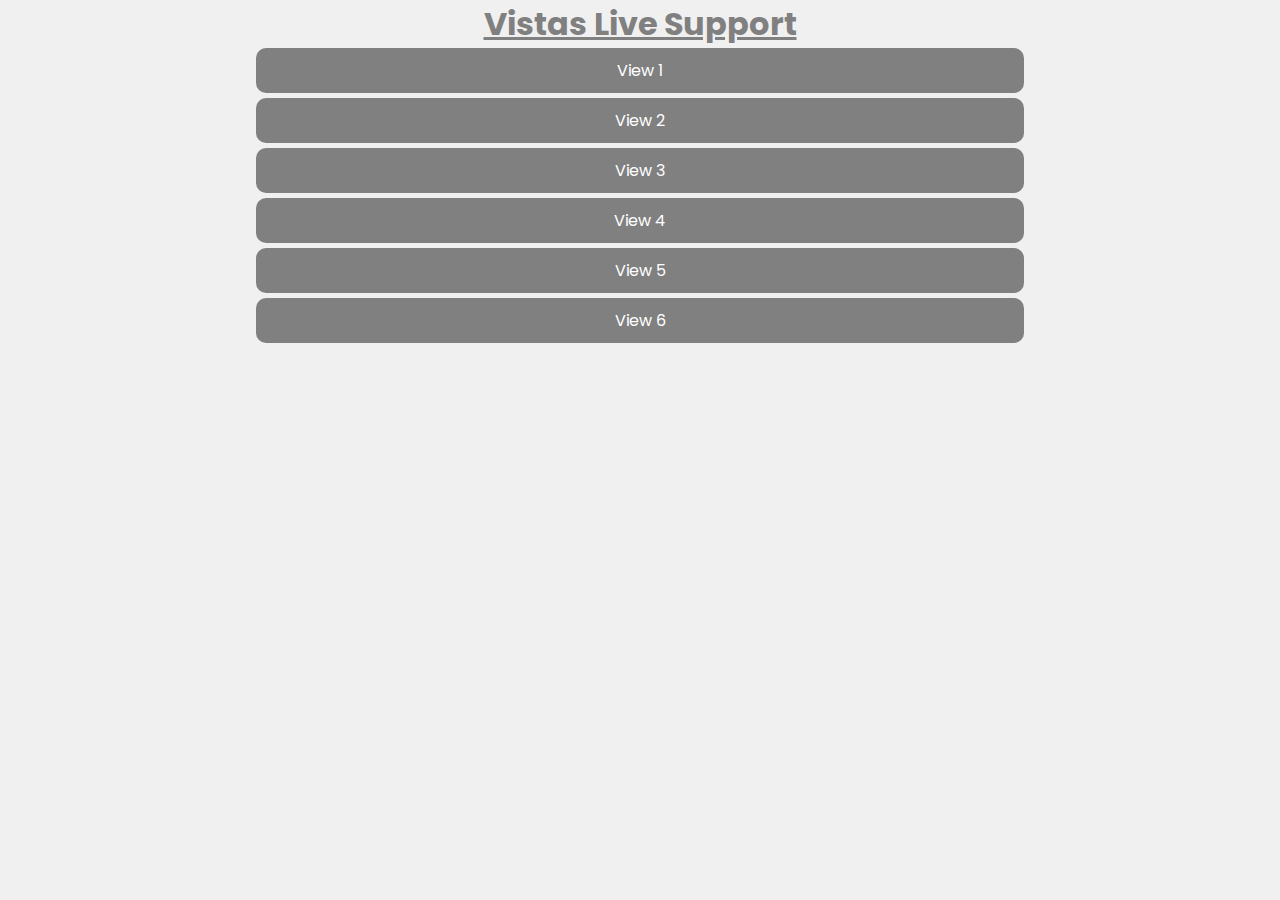
<file: index.html>
<!DOCTYPE html>
<html lang="en">
  <head>
    <meta charset="UTF-8" />
    <meta name="viewport" content="width=device-width, initial-scale=1.0" />
    <title>Index | Lista de vistas</title>
    <link
      href="https://fonts.googleapis.com/css2?family=Poppins&display=swap"
      rel="stylesheet"
    />
  </head>
  <style>
    *,
    *:after,
    *:before {
      box-sizing: border-box;
      margin: 0;
      padding: 0;
    }
    body {
      margin: 0;
      padding: 0;
      width: 100%;
      height: 100vh;
      background-color: #f0f0f0;
      font-family: "Poppins", sans-serif;
    }
    h1 {
      text-align: center;
      color: gray;
      text-decoration: underline;
    }
    ul {
      list-style: none;
      margin: 0;
      padding: 0;
      text-align: center;
    }
    li {
      width: 60%;
      margin: 0 auto;
      margin-bottom: 5px;
    }
    a {
      background-color: gray;
      padding: 10px;
      color: white;
      text-decoration: none;
      border-radius: 10px;
      display: block;
      transition: background 0.5s;
    }
    a:hover {
      background-color: lightgray;
    }
    a:focus {
      outline: none;
    }
  </style>
  <body>
    <h1>Vistas Live Support</h1>
    <ul>
      <li>
        <a href="view1.html" title="link a vista 1" target="_blank">View 1</a>
      </li>
      <li>
        <a href="view2.html" title="link a vista 2" target="_blank">View 2</a>
      </li>
      <li>
        <a href="view3.html" title="link a vista 3" target="_blank">View 3</a>
      </li>
      <li>
        <a href="view4.html" title="link a vista 4" target="_blank">View 4</a>
      </li>
      <li>
        <a href="view5.html" title="link a vista 5" target="_blank">View 5</a>
      </li>
      <li>
        <a href="view6.html" title="link a vista 6" target="_blank">View 6</a>
      </li>
    </ul>
  </body>
</html>
</file>
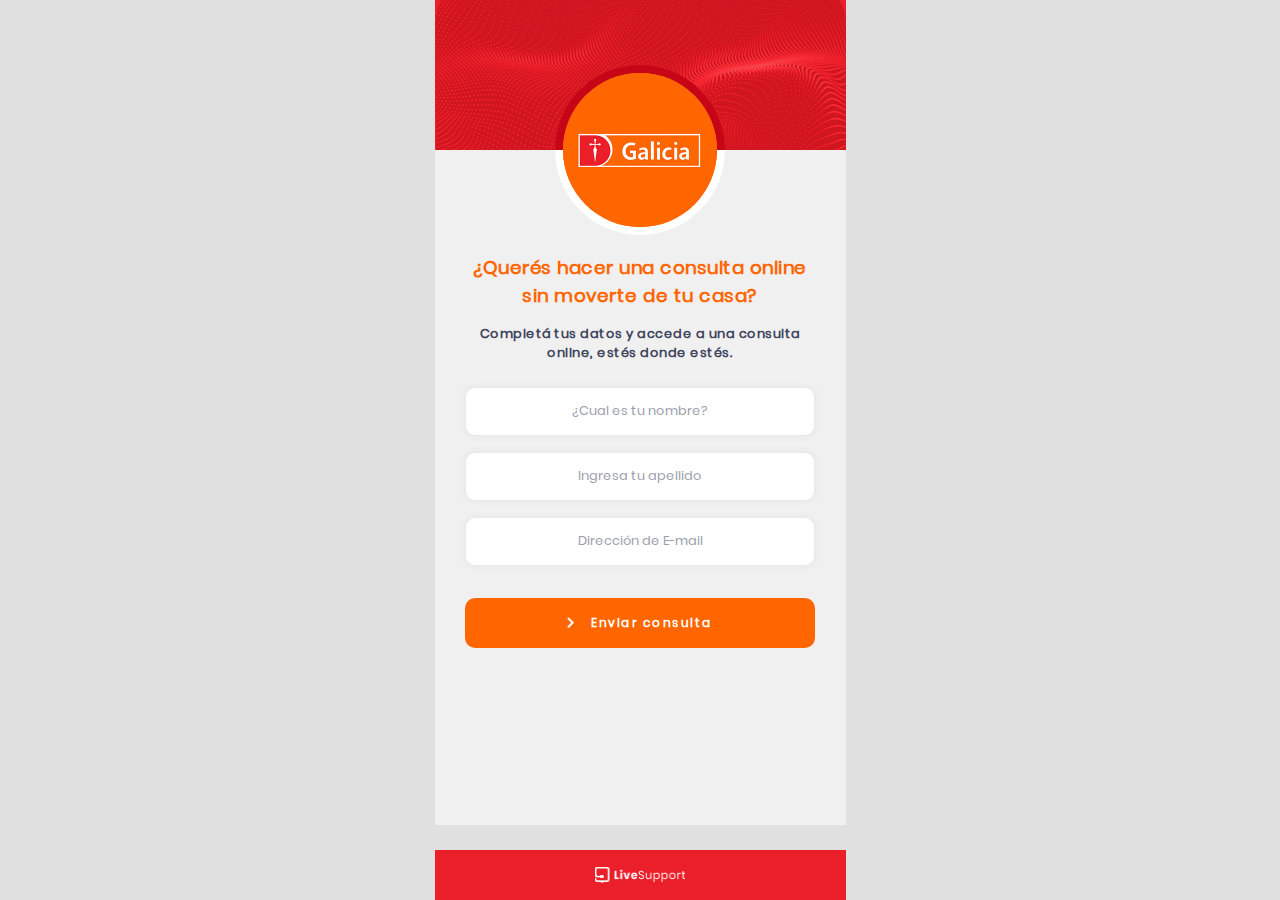
<file: view1.html>
<!DOCTYPE html>
<html lang="en">
  <head>
    <meta charset="UTF-8" />
    <meta name="viewport" content="width=device-width, initial-scale=1.0" />
    <title>View 1</title>
    <!-- Normalize -->
    <link rel="stylesheet" href="assets/css/normalize.css" />
    <link rel="stylesheet" href="assets/css/all.css" />
    <!-- Global -->
    <link rel="stylesheet" href="assets/css/estilos.css" />
  </head>

  <body>
    <div class="wrapper">
      <header class="header" id="header">
        <div class="header_logo" id="logo">
          <!-- Logo carga como backgorund -->
        </div>
      </header>
      <main class="main" id="main">
        <form action="" class="main_form">
          <h2 class="main_form-title">
            ¿Querés hacer una consulta online sin moverte de tu casa?
          </h2>
          <p class="main_form-text">
            Completá tus datos y accede a una consulta online, estés donde
            estés.
          </p>
          <label for="name" class="main_form-label">
            <input
              class="main_form-input"
              type="text"
              id="name"
              placeholder="¿Cual es tu nombre?"
              required
              autocomplete="off"
            />
          </label>
          <label for="lastname" class="main_form-label">
            <input
              class="main_form-input"
              type="text"
              id="lastname"
              placeholder="Ingresa tu apellido"
              required
              autocomplete="off"
            />
          </label>
          <label for="email" class="main_form-label">
            <input
              class="main_form-input"
              type="email"
              id="name"
              placeholder="Dirección de E-mail"
              required
              autocomplete="off"
            />
          </label>
          <button type="submit" id="" class="main_form-button">
            <i class="fas fa-chevron-right"></i>
            Enviar consulta
          </button>
        </form>
      </main>
      <footer class="footer" id="footer">
        <img
          src="assets/img/logo_liveSupport.png"
          alt="Logo LiveSupport"
          class="footer_logo"
          width="90px"
        />
      </footer>
    </div>
  </body>
</html>
</file>
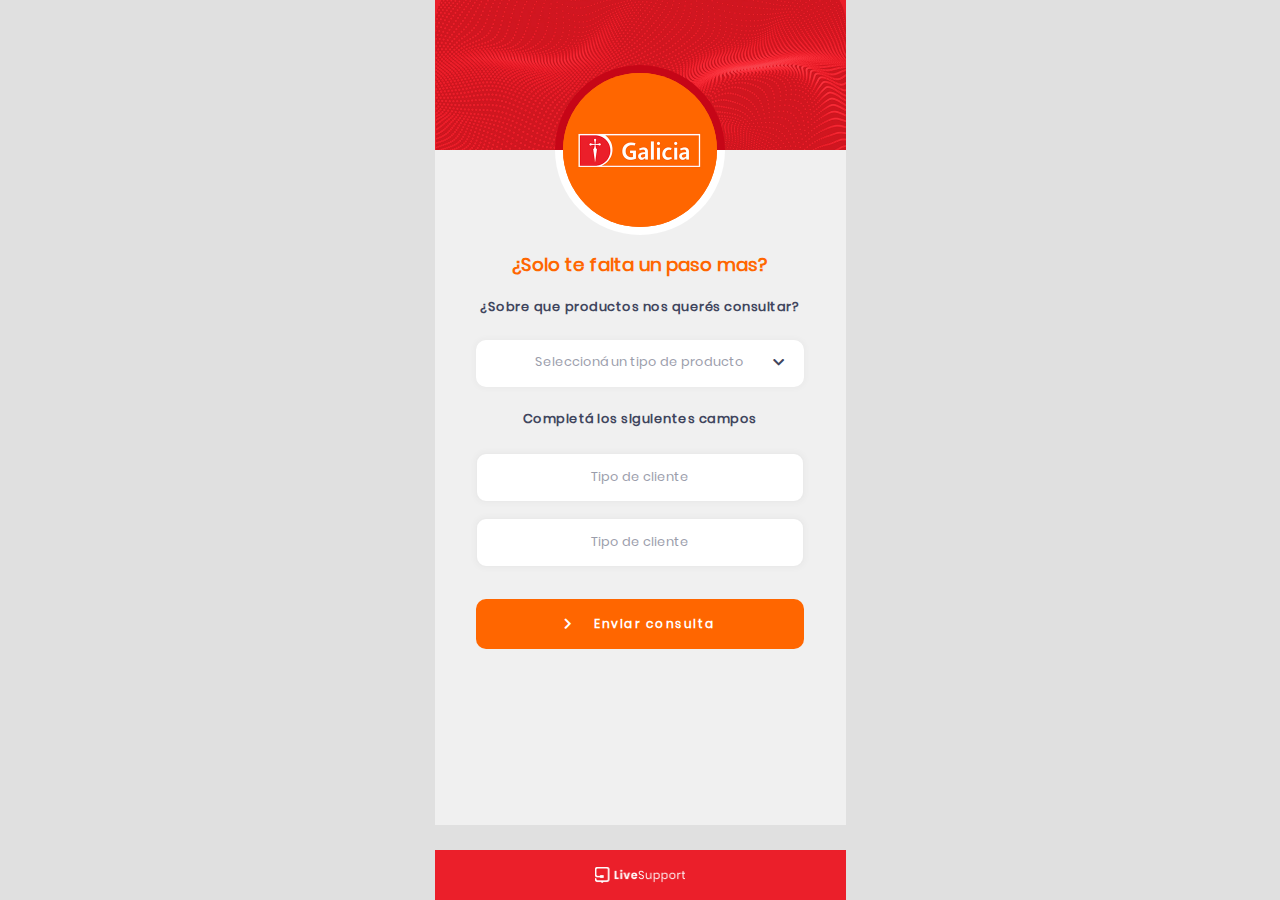
<file: view2.html>
<!DOCTYPE html>
<html lang="en">
  <head>
    <meta charset="UTF-8" />
    <meta name="viewport" content="width=device-width, initial-scale=1.0" />
    <title>View 2</title>
    <!-- Normalize -->
    <link rel="stylesheet" href="assets/css/normalize.css" />
    <link rel="stylesheet" href="assets/css/all.css" />
    <!-- Global -->
    <link rel="stylesheet" href="assets/css/estilos.css" />
  </head>

  <body>
    <div class="wrapper">
      <header class="header" id="header">
        <div class="header_logo" id="logo">
          <!-- Logo carga como backgorund -->
        </div>
      </header>
      <main class="main" id="main">
        <form action="" class="main_form--view2">
          <h2 class="main_form--view2-title">
            ¿Solo te falta un paso mas?
          </h2>
          <p class="main_form--view2-text">
            ¿Sobre que productos nos querés consultar?
          </p>
          <!-- Select -->
          <div class="select-box">
            <div class="options-container">
              <div class="option">
                <input type="radio" class="radio" id="film" name="category" />
                <label for="film">Tarjetas Galicia</label>
              </div>

              <div class="option">
                <input type="radio" class="radio" id="art" name="category" />
                <label for="art">Cuentas Galicia</label>
              </div>

              <div class="option">
                <input type="radio" class="radio" id="music" name="category" />
                <label for="music">Préstamos Personales</label>
              </div>

              <div class="option">
                <input type="radio" class="radio" id="travel" name="category" />
                <label for="travel">Inversiones y Seguros</label>
              </div>

              <div class="option">
                <input type="radio" class="radio" id="sports" name="category" />
                <label for="sports">Puentos Quiero!</label>
              </div>
            </div>

            <div class="selected">
              Seleccioná un tipo de producto
            </div>
          </div>
          <!-- End Select -->
          <p class="main_form--view2-text">
            Completá los siguientes campos
          </p>

          <label for="client" class="main_form-label">
            <input
              class="main_form-input"
              type="text"
              id="client"
              placeholder="Tipo de cliente"
              required
              autocomplete="off"
            />
          </label>
          <label for="dni" class="main_form-label">
            <input
              class="main_form-input"
              type="text"
              id="dni"
              placeholder="Tipo de cliente"
              required
              autocomplete="off"
            />
          </label>
          <button type="submit" id="" class="main_form--view2-button">
            <i class="fas fa-chevron-right"></i>
            Enviar consulta
          </button>
        </form>
      </main>
      <footer class="footer" id="footer">
        <img
          src="assets/img/logo_liveSupport.png"
          alt="Logo LiveSupport"
          class="footer_logo"
          width="90px"
        />
      </footer>
    </div>
  </body>
  <script src="assets/js/select.js"></script>
</html>
</file>
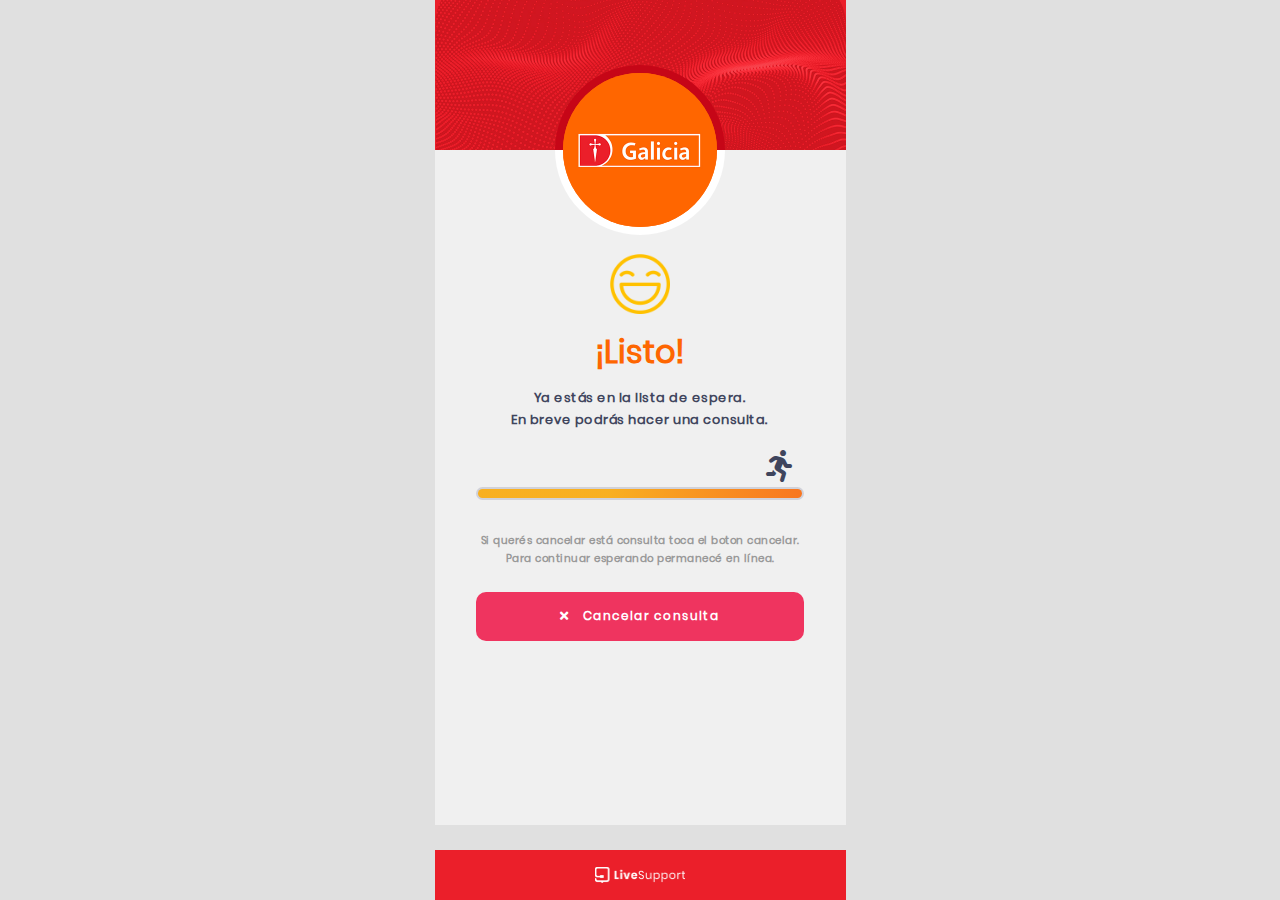
<file: view3.html>
<!DOCTYPE html>
<html lang="en">
  <head>
    <meta charset="UTF-8" />
    <meta name="viewport" content="width=device-width, initial-scale=1.0" />
    <title>View 3</title>
    <!-- Normalize -->
    <link rel="stylesheet" href="assets/css/normalize.css" />
    <link rel="stylesheet" href="assets/css/all.css" />
    <!-- Global -->
    <link rel="stylesheet" href="assets/css/estilos.css" />
  </head>

  <body>
    <div class="wrapper">
      <header class="header" id="header">
        <div class="header_logo" id="logo">
          <!-- Logo carga como backgorund -->
        </div>
      </header>
      <main class="main" id="main">
        <section class="waiting_list">
          <div class="bx">
            <img
              src="assets/img/smile-icon.png"
              alt=""
              class="waiting_list--imgSmile"
            />
            <h2 class="waiting_list--title">
              ¡Listo!
            </h2>
            <p class="waiting_list--text">
              Ya estás en la lista de espera.</br>
              En breve podrás hacer una consulta.
            </p>
            <div class="progress">
              <div class="progress_bar">
                <i class="fas fa-running"></i>
              </div>
            </div>
            <p class="waiting_list--text c-secondary">
              Si querés cancelar está consulta toca el boton cancelar.
              Para continuar esperando permanecé en línea.
            </p>
          </div>
          <button class="waiting_list--buttonCancel">
            <i class="fas fa-times"></i>
            Cancelar consulta
          </button>
        </section>
      </main>
      <footer class="footer" id="footer">
        <img
          src="assets/img/logo_liveSupport.png"
          alt="Logo LiveSupport"
          class="footer_logo"
          width="90px"
        />
      </footer>
    </div>
  </body>
  <script src="assets/js/select.js"></script>
</html>
</file>
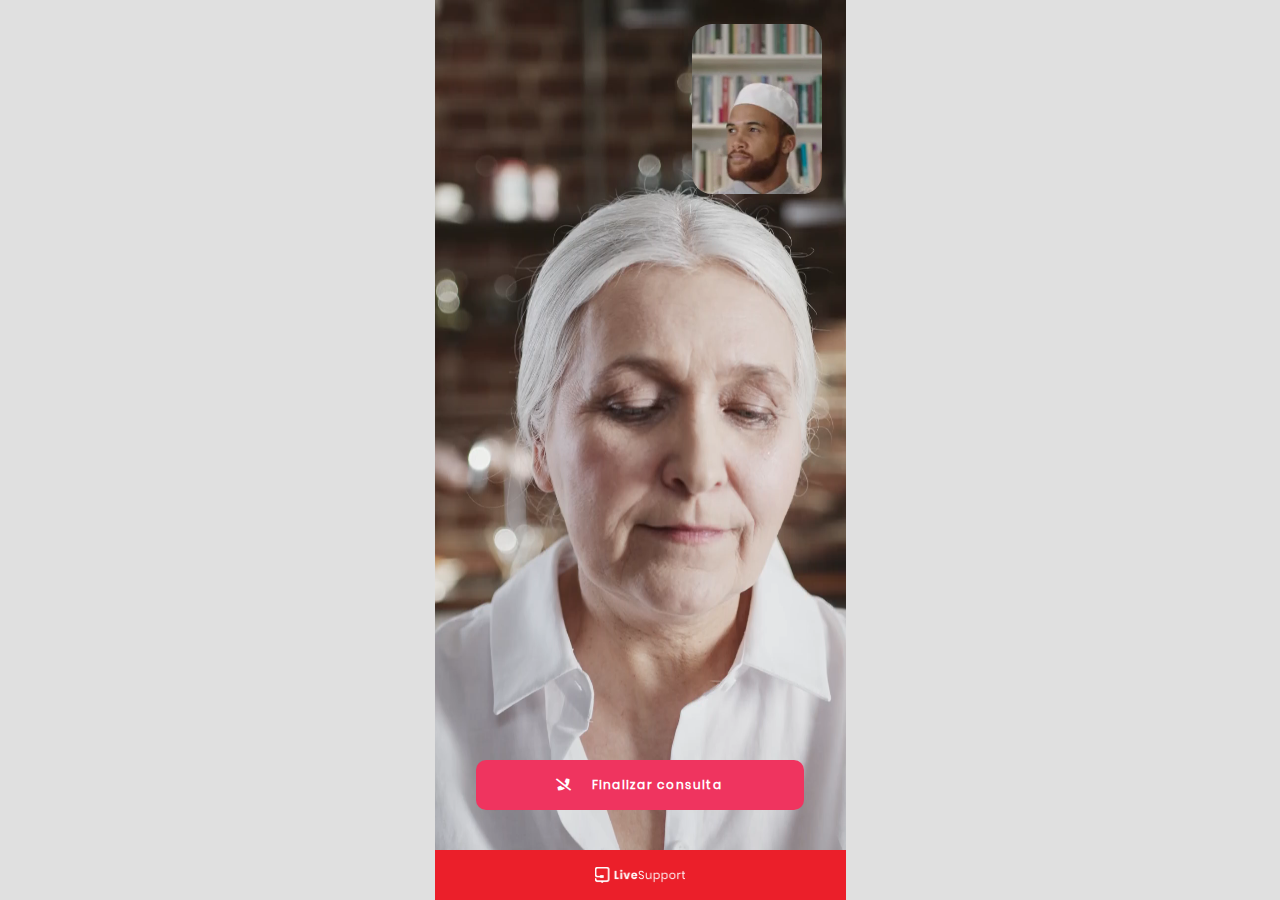
<file: view4.html>
<!DOCTYPE html>
<html lang="en">
  <head>
    <meta charset="UTF-8" />
    <meta name="viewport" content="width=device-width, initial-scale=1.0" />
    <title>View 4</title>
    <!-- Normalize -->
    <link rel="stylesheet" href="assets/css/normalize.css" />
    <link rel="stylesheet" href="assets/css/all.css" />
    <!-- Global -->
    <link rel="stylesheet" href="assets/css/estilos.css" />
  </head>

  <body>
    <div class="wrapper">
      <section class="query_section">
        <!-- Simulacion del video doctor -->
        <video
          class="query_section--video1"
          width="100%"
          height="100%"
          autoplay
          loop
        >
          <source src="assets/video/Video1-1.m4v" type="video/mp4" />
          Your browser does not support the video tag.
        </video>
        <!-- Simulacion del video paciente -->
        <video
          class="query_section--video2"
          width="100%"
          height="100%"
          autoplay
          loop
        >
          <source src="assets/video/video2.mp4" type="video/mp4" />
          Your browser does not support the video tag.
        </video>
        <button class="query_section--buttonFinalizar">
          <i class="fas fa-phone-slash"></i>
          Finalizar consulta
        </button>
      </section>
      <footer class="footer" id="footer">
        <img
          src="assets/img/logo_liveSupport.png"
          alt="Logo LiveSupport"
          class="footer_logo"
          width="90px"
        />
      </footer>
    </div>
  </body>
  <script src="assets/js/select.js"></script>
</html>
</file>
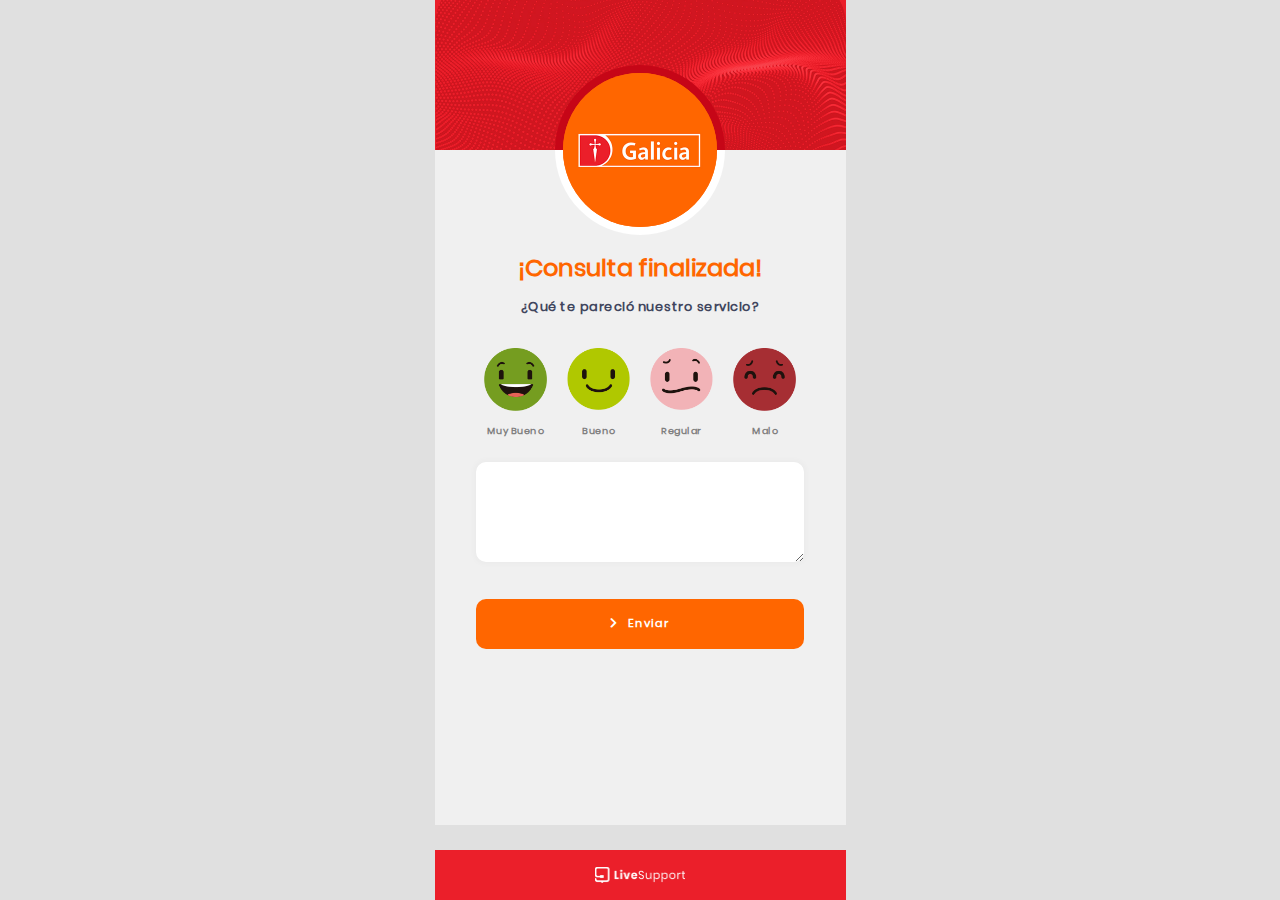
<file: view5.html>
<!DOCTYPE html>
<html lang="en">
  <head>
    <meta charset="UTF-8" />
    <meta name="viewport" content="width=device-width, initial-scale=1.0" />
    <title>View 5</title>
    <!-- Normalize -->
    <link rel="stylesheet" href="assets/css/normalize.css" />
    <link rel="stylesheet" href="assets/css/all.css" />
    <!-- Global -->
    <link rel="stylesheet" href="assets/css/estilos.css" />
  </head>

  <body>
    <div class="wrapper">
      <header class="header" id="header">
        <div class="header_logo" id="logo">
          <!-- Logo carga como backgorund -->
        </div>
      </header>
      <main class="main" id="main">
        <section class="opinion_section">
          <h2 class="opinion_section--title">
            ¡Consulta finalizada!
          </h2>
          <p class="opinion_section--text">
            ¿Qué te pareció nuestro servicio?
          </p>
          <form action="" class="option_section--form">
            <div class="opinion_section--boxOptions">
              <input type="radio" name="option" id="veryGood" />
              <label for="veryGood">
                <img src="assets/img/very-good-icon-copia.png" alt="" />
                <span>Muy Bueno</span>
              </label>
              <input type="radio" name="option" id="good" />
              <label for="good">
                <img src="assets/img/good-icon.png" alt="" />
                <span>Bueno</span>
              </label>
              <input type="radio" name="option" id="regular" />
              <label for="regular">
                <img src="assets/img/regular-icon.png" alt="" />
                <span>Regular</span>
              </label>
              <input type="radio" name="option" id="bad" />
              <label for="bad">
                <img src="assets/img/bad-icon.png" alt="" />
                <span>Malo</span>
              </label>
            </div>
            <textarea
              name=""
              id=""
              cols="30"
              rows="10"
              class="option_section--form-textarea"
            ></textarea>
            <button class="option_section--form-buttonSend">
              <i class="fas fa-chevron-right"></i>Enviar
            </button>
          </form>
        </section>
      </main>
      <footer class="footer" id="footer">
        <img
          src="assets/img/logo_liveSupport.png"
          alt="Logo LiveSupport"
          class="footer_logo"
          width="90px"
        />
      </footer>
    </div>
  </body>
  <script src="assets/js/select.js"></script>
</html>
</file>
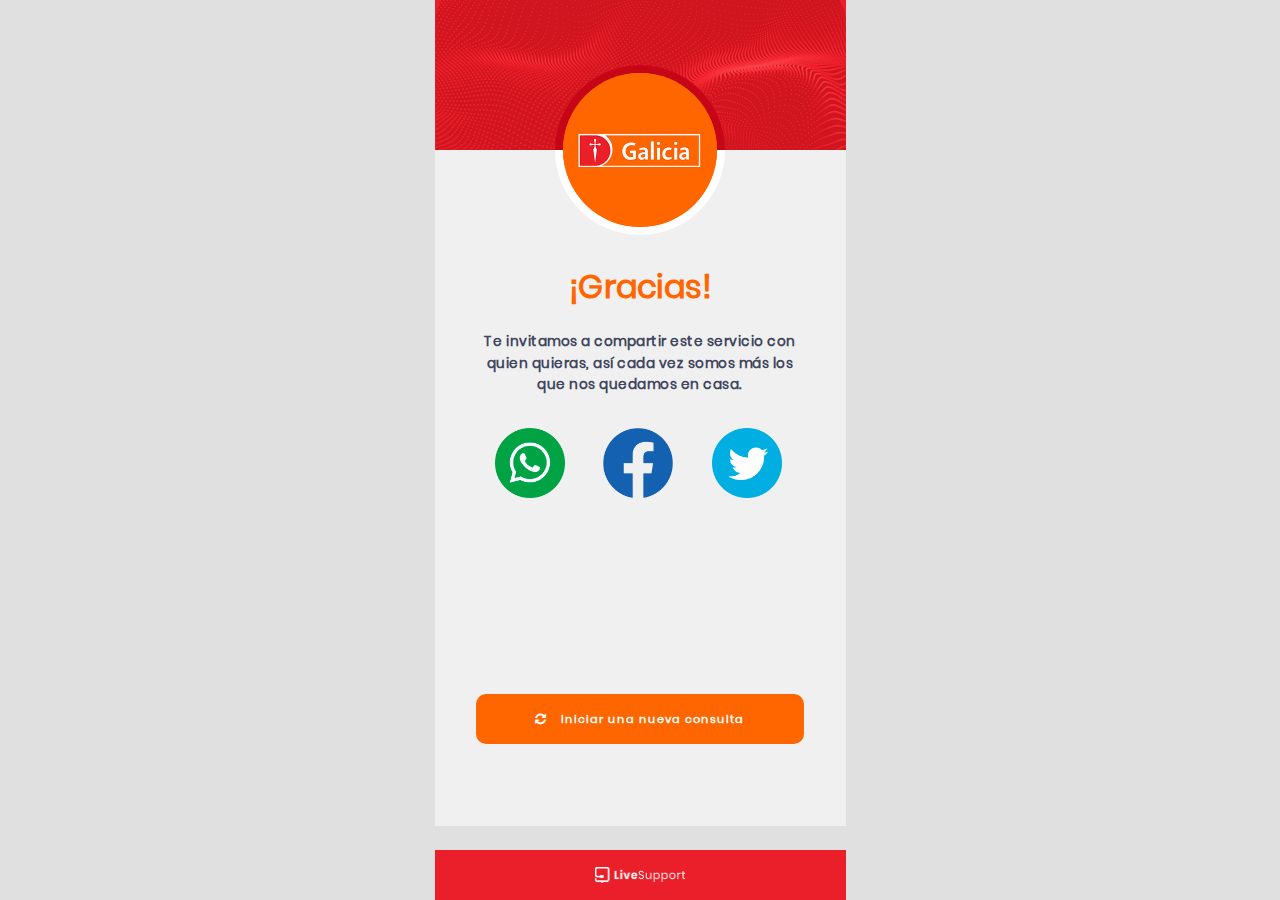
<file: view6.html>
<!DOCTYPE html>
<html lang="en">
  <head>
    <meta charset="UTF-8" />
    <meta name="viewport" content="width=device-width, initial-scale=1.0" />
    <title>View 6</title>
    <!-- Normalize -->
    <link rel="stylesheet" href="assets/css/normalize.css" />
    <link rel="stylesheet" href="assets/css/all.css" />
    <!-- Global -->
    <link rel="stylesheet" href="assets/css/estilos.css" />
  </head>

  <body>
    <div class="wrapper">
      <header class="header" id="header">
        <div class="header_logo" id="logo">
          <!-- Logo carga como backgorund -->
        </div>
      </header>
      <main class="main" id="main">
        <section class="social_section">
          <div class="bx">
            <h2 class="social_section--title">
              ¡Gracias!
            </h2>
            <p class="social_section--text">
              Te invitamos a compartir este servicio con quien quieras, así cada
              vez somos más los que nos quedamos en casa.
            </p>
            <div class="social_section--boxRedes">
              <a href="#" title="whatsapp"
                ><img src="assets/img/whatsapp-icon.png" alt=""
              /></a>
              <a href="#" title="facebook"
                ><img src="assets/img/facebook-icon.png" alt=""
              /></a>
              <a href="#" title=""
                ><img src="assets/img/twitter-brands.png" alt=""
              /></a>
            </div>
          </div>

          <button class="social_section--buttonNuevaConsulta">
            <i class="fas fa-sync-alt"></i>
            Iniciar una nueva consulta
          </button>
        </section>
      </main>
      <footer class="footer" id="footer">
        <img
          src="assets/img/logo_liveSupport.png"
          alt="Logo LiveSupport"
          class="footer_logo"
          width="90px"
        />
      </footer>
    </div>
  </body>
  <script src="assets/js/select.js"></script>
</html>
</file>
<file: assets/css/estilos.css>
/* FUENTES*/
@font-face {
  font-family: "Poppin";
  src: url(../fonts/Poppins-Regular.ttf);
  font-weight: normal;
  font-style: normal;
}

/* END FUENTES*/
/* Estilos globales*/
* {
  box-sizing: border-box;
  margin: 0;
  padding: 0;
}

body {
  height: auto;
  min-height: 100vh;
  background-color: #f0f0f0;
  font-family: "Poppin";
  position: relative;
}

main {
  padding-top: 6.5em;
  width: 100%;
  min-height: 75vh;
  padding-bottom: 50px;
}

/* FIN Estilos globales */
/* ESTILOS WRAPPER*/
@media screen and (min-width: 411px) {
  .wrapper {
    width: 411px;
    margin: 0 auto;
    position: relative;
    min-height: 100vh;
  }
  .main {
    background-color: #f0f0f0;
  }
  body {
    background-color: #e0e0e0;
  }
}

/* END ESTILOS WRAPPER*/
/* Estilos header + Logotipo en circulo*/
.header {
  background-color: #ff6600;
  width: 100%;
  height: 150px;
  min-height: 150px;
  position: relative;
  display: flex;
  justify-content: center;
  background: url(../img/top-background.jpg) no-repeat;
  background-position: center;
  background-size: cover;
}

.header .header_logo {
  position: absolute;
  display: flex;
  justify-content: center;
  align-items: center;
  height: 170px;
  width: 170px;
  border-radius: 50%;
  padding: 0.55em;
  bottom: -85px;
  background: white;
  background: linear-gradient(0deg, white 50%, #c60617 50%);
}

.header .header_logo::before {
  content: "";
  height: 170px;
  width: 170px;
  border-radius: 50%;
  background: #ff6600 content-box;
  background-image: url(../img/Logo-Banco-Galicia.jpg);
  background-repeat: no-repeat;
  background-position: center;
  background-size: contain;
  position: absolute;
  padding: 0.5em;
  box-sizing: border-box;
}
.header .logo_img {
  width: 100%;
  position: relative;
  z-index: 150;
}

/* FIN Estilos header + Logotipo en circulo*/
/* ESTILOS FOOTER*/
.footer {
  background-color: #eb1f2a;
  width: 100%;
  height: 50px;
  display: flex;
  align-items: center;
  justify-content: center;
  position: absolute;
  bottom: 0;
  left: 0;
  right: 0;
}

/* END ESTILOS FOOTER */
/* ESTILOS VISTA NUMERO 1*/
.main_form {
  width: 85%;
  text-align: center;
  margin: 0 auto;
  height: auto;
  min-height: 400px;
}

.main_form-title {
  color: #ff6600;
  font-size: 1.15em;
  line-height: 1.5em;
  letter-spacing: 0.5px;
}

.main_form-text {
  color: #3f455d;
  font-size: 0.8rem;
  margin-top: 15px;
  margin-bottom: 1.5rem;
  font-weight: 600;
  line-height: 1.5em;
  letter-spacing: 0.5px;
}

.main_form-input {
  padding: 0.85rem;
  border-radius: 10px;
  border: 1.5px solid #dddddd9c;
  font-size: 0.8rem;
  text-align: center;
  text-transform: uppercase;
  color: #eb1f2a;
  height: 49px;
  font-weight: 600;
  width: 100%;
  margin-bottom: 1rem;
  letter-spacing: 1.7px;
  box-shadow: 0px 0px 0px rgba(0, 0, 0, 0.02), 0 0px 5px 3px rgba(0, 0, 0, 0.02);
}

.main_form-input::placeholder {
  text-align: center;
  color: #9a9dab;
  text-transform: initial;
  font-weight: normal;
  letter-spacing: normal;
}

.main_form-input:focus {
  outline: none;
  box-shadow: 0 0 0 2px #ff6600;
}

.main_form-button {
  background-color: #ff6600;
  border: none;
  display: block;
  width: 100%;
  padding: 0.85rem;
  font-size: 0.75rem;
  margin-bottom: 1rem;
  margin-top: 16px;
  border-radius: 10px;
  color: white;
  font-weight: 600;
  letter-spacing: 1.5px;
  height: 50px;
}

.main_form-button i {
  margin-right: 10px;
}

/* END ESTILOS VISTA NUMERO 1*/
/* ESTILOS SELECT VISTA 2*/
.select-box {
  position: relative;
  margin-bottom: 1rem;
}

.select-box .options-container {
  background: white;
  color: #9a9dab;
  max-height: 0;
  width: 100%;
  opacity: 0;
  font-size: 0.8rem;
  transition: opacity 0.4s;
  border-radius: 10px;
  overflow: hidden;
  order: 1;
}

.selected {
  border: 0px solid #ddd;
  background: white;
  border-radius: 10px;
  color: #9a9dab;
  position: relative;
  order: 0;
  transition: all 0.4s;
  font-size: 0.8rem;
  height: 47px;
  box-shadow: 0px 0px 0px rgba(0, 0, 0, 0.02), 0 0px 5px 3px rgba(0, 0, 0, 0.02);
}

.options-container.active + .selected {
  border-bottom-left-radius: 0;
  border-bottom-right-radius: 0;
  border-bottom: none;
}

.selected::after {
  content: "\f078";
  font-family: "Font Awesome 5 Free";
  font-weight: 900;
  position: absolute;
  height: 100%;
  right: 20px;
  top: 16px;
  transition: all 0.4s;
  color: #3f455d;
}

.select-box .options-container.active {
  position: absolute;
  max-height: 180px;
  max-width: 100%;
  top: 100%;
  opacity: 1;
  overflow-y: scroll;
  border-top-left-radius: 0;
  border-top-right-radius: 0;
  z-index: 100;
  border: 1px solid #ddd;
}

.select-box .options-container.active + .selected::after {
  transform: rotateX(180deg);
  top: -18px;
}

.select-box .options-container::-webkit-scrollbar {
  width: 8px;
  background: #ddd;
  border-radius: 0 8px 8px 0;
}

.select-box .options-container::-webkit-scrollbar-thumb {
  background: #ccc;
  border-radius: 0 8px 8px 0;
}

.select-box .option,
.selected {
  padding: 15px 24px;
  cursor: pointer;
}

.select-box .option:hover {
  background: #f4f4f6;
}

.select-box label {
  cursor: pointer;
}

.select-box .option .radio {
  display: none;
}
.selected.active {
  color: #eb1f2a;
  text-transform: uppercase;
  font-weight: 600;
  letter-spacing: 1.7px;
}
/*  END ESTILOS SELECT VISTA 2*/
/* ESTILOS VISTA NUMERO 2*/
.main_form--view2 {
  width: 80%;
  text-align: center;
  margin: 0 auto;
  height: auto;
  min-height: 400px;
}

.main_form--view2-title {
  color: #ff6600;
  font-size: 1.15em;
}

.main_form--view2-text {
  color: #3f455d;
  font-size: 0.8rem;
  margin-top: 22px;
  margin-bottom: 1.5rem;
  font-weight: 600;
  line-height: 1.5em;
  letter-spacing: 0.5px;
}

.main_form--view2-input {
  padding: 0.85rem;
  border-radius: 10px;
  border: 1.5px solid #dddddd9c;
  font-size: 0.75rem;
  text-align: center;
  text-transform: uppercase;
  color: #eb1f2a;
  height: 49px;
  font-weight: 600;
  width: 100%;
  margin-bottom: 1rem;
  letter-spacing: 1.5px;
  box-shadow: 0px 0px 0px rgba(0, 0, 0, 0.02), 0 0px 5px 3px rgba(0, 0, 0, 0.02);
}

.main_form--view2-input::placeholder {
  text-align: center;
  color: #9a9dab;
  text-transform: initial;
  font-weight: normal;
  letter-spacing: normal;
}

.main_form--view2-input:focus {
  outline: none;
  box-shadow: 0 0 0 2px #ff6600;
}

.main_form--view2-button {
  background-color: #ff6600;
  border: none;
  display: block;
  width: 100%;
  padding: 0.85rem;
  font-size: 0.75rem;
  margin-top: 1rem;
  margin-bottom: 1rem;
  border-radius: 10px;
  color: white;
  font-weight: 600;
  letter-spacing: 1.5px;
  height: 50px;
}

.main_form--view2-button i {
  margin-right: 1rem;
}

/* END ESTILOS VISTA NUMERO 2*/
/* ESTILOS VISTA NUMERO 3*/
.waiting_list {
  width: 80%;
  text-align: center;
  margin: 0 auto;
  height: auto;
  min-height: 400px;
  display: flex;
  flex-direction: column;
  justify-content: space-between;
}

.waiting_list--imgSmile {
  max-width: 60px;
}

.waiting_list--title {
  color: #fe6601;
  font-size: 2rem;
  margin: 1rem 0;
}

.waiting_list--text {
  color: #3f455d;
  font-size: 0.8rem;
  margin-top: 15px;
  margin-bottom: 1.5rem;
  font-weight: 600;
  line-height: 1.7em;
  letter-spacing: 0.5px;
}

.waiting_list--text.c-secondary {
  color: #999999;
  font-size: 0.65rem;
  margin-top: 15px;
  /* margin-bottom: 1.5rem; */
  font-weight: 600;
  line-height: 1.7em;
  letter-spacing: 0.5px;
}

.progress {
  margin: 3.5rem 0 2rem 0;
  background-color: #d0d1d9;
  border: 2px solid #d0d1d9;
  border-radius: 25px;
  width: 100%;
  height: 0.85em;
}

.progress_bar {
  position: relative;
  border-radius: 25px;
  height: 100%;
  background: #ffaa00;
  background: linear-gradient(
    90deg,
    rgba(255, 170, 0, 0.85) 40%,
    rgba(255, 102, 0, 0.85) 100%
  );
  animation-name: infinite;
  animation-duration: 5s;
  animation-iteration-count: infinite;
}

.progress_bar i {
  color: #3f455d;
  font-size: 2rem;
  position: absolute;
  right: 0;
  top: -400%;
}

@keyframes infinite {
  from {
    width: 0%;
  }
  to {
    width: 100%;
  }
}

.waiting_list--buttonCancel {
  background-color: #ef345f;
  border: none;
  display: block;
  width: 100%;
  padding: 0.85rem;
  font-size: 0.75rem;
  margin-top: 0rem;
  margin-bottom: 2rem;
  border-radius: 10px;
  color: white;
  height: 49px;
  font-weight: 600;
  letter-spacing: 1px;
}

.waiting_list--buttonCancel i {
  margin-right: 10px;
}

/* END ESTILOS VISTA NUMERO 3*/
/* ESTILOS VISTA NUMERO 4*/
.query_section {
  width: 100%;
  position: relative;
  min-height: 100vh;
  max-height: 100vh;
  background-color: #fff;
  overflow: hidden;
  background-size: contain;
  display: flex;
  align-items: flex-end;
  padding-bottom: 50px;
  justify-content: center;
}

.query_section--video1 {
  width: 100%;
  position: absolute;
  left: 0;
  bottom: 0;
  top: 0;
  right: 0;
  object-fit: cover;
}

.query_section--video2 {
  position: absolute;
  width: 130px;
  height: 170px;
  object-fit: cover;
  border-radius: 20px;
  top: 1.5rem;
  right: 1.5rem;
  box-shadow: 0px 0px 0px rgba(0, 0, 0, 0.02), 0 0px 5px 3px rgba(0, 0, 0, 0.02);
}

.query_section--buttonFinalizar {
  background-color: #ef345f;
  border: none;
  display: block;
  width: 80%;
  padding: 0.85rem;
  font-size: 0.75rem;
  margin-bottom: 2.5rem;
  border-radius: 10px;
  color: white;
  font-weight: 600;
  letter-spacing: 1px;
  z-index: 100;
  height: 50px;
}

.query_section--buttonFinalizar i {
  margin-right: 1rem;
}

/* END ESTILOS VISTA NUMERO 4*/
.opinion_section {
  width: 80%;
  text-align: center;
  margin: 0 auto;
  height: auto;
  min-height: 400px;
}

.opinion_section--title {
  color: #ff6600;
}

.opinion_section--text {
  color: #3f455d;
  font-size: 0.8rem;
  margin-top: 15px;
  margin-bottom: 1.5rem;
  font-weight: 600;
  line-height: 1.5em;
  letter-spacing: 0.5px;
}

.option_section--form {
  width: 100%;
}

.opinion_section--boxOptions {
  display: flex;
  justify-content: space-between;
  margin-bottom: 1rem;
}

.opinion_section--boxOptions label {
  width: 24%;
  padding: 0.5rem;
  position: relative;
}

.opinion_section--boxOptions label img {
  max-width: 100%;
  margin-bottom: 5px;
}

.opinion_section--boxOptions label span {
  color: gray;
  font-size: 0.6rem;
  margin-top: 10px;
  margin-bottom: 1.5rem;
  font-weight: 600;
  letter-spacing: 0.5px;
}

.opinion_section--boxOptions label input {
  top: 0;
  bottom: 0;
  left: 0;
  right: 0;
  position: absolute;
  background-color: transparent;
  z-index: 100;
}

.opinion_section--boxOptions input:checked + label {
  border: 2.5px solid #ff6600;
  border-radius: 10px;
  -webkit-border-radius: 10px;
  -moz-border-radius: 10px;
  -ms-border-radius: 10px;
  -o-border-radius: 10px;
}

.opinion_section--boxOptions input:checked + label span {
  color: #ff6600;
}

.opinion_section--boxOptions input {
  display: none;
}

.option_section--form-textarea {
  width: 100%;
  max-width: 100%;
  min-width: 100%;
  height: 100px;
  max-height: 100px;
  min-height: 100px;
  padding: 0.85rem;
  border-radius: 10px;
  border: 0px solid #ddd;
  font-size: 0.75rem;
  text-align: left;
  color: #eb1f2a;
  font-weight: 600;
  width: 100%;
  margin-bottom: 2rem;
  letter-spacing: 1px;
  box-shadow: 0px 0px 0px rgba(0, 0, 0, 0.02), 0 0px 5px 3px rgba(0, 0, 0, 0.02);
}

.option_section--form-textarea:focus {
  outline: none;
  box-shadow: 0 0 0 2px #ff6600;
}

.option_section--form-buttonSend {
  background-color: #ff6600;
  border: none;
  display: block;
  width: 100%;
  padding: 0.85rem;
  font-size: 0.7rem;
  margin-bottom: 1rem;
  border-radius: 10px;
  color: white;
  height: 50px;
  font-weight: 600;
  letter-spacing: 1px;
}

.option_section--form-buttonSend i {
  margin-right: 10px;
}

/* ESTILOS VISTA NUMERO 6*/
.social_section {
  width: 80%;
  text-align: center;
  margin: 0 auto;
  height: auto;
  min-height: 58vh;
  display: flex;
  flex-direction: column;
  justify-content: space-between;
}

.social_section--title {
  color: #ff6600;
  font-size: 32px;
  margin-top: 15px;
  margin-bottom: 25px;
}

.social_section--text {
  color: #3f455d;
  font-size: 0.85rem;
  margin-top: 10px;
  margin-bottom: 2rem;
  font-weight: 600;
  letter-spacing: 0.5px;
  line-height: 1.6;
}

.social_section--boxRedes {
  display: flex;
  width: 100%;
  margin-bottom: 1rem;
}

.social_section--boxRedes a {
  width: 33%;
}
.social_section--boxRedes a img {
  max-width: 70px;
}

.social_section--buttonNuevaConsulta {
  background-color: #ff6600;
  border: none;
  display: block;
  width: 100%;
  padding: 0.85rem;
  font-size: 0.7rem;
  margin-bottom: 2rem;
  border-radius: 10px;
  color: white;
  font-weight: 600;
  letter-spacing: 1px;
  height: 50px;
}

/* END ESTILOS VISTA NUMERO 6*/
</file>
